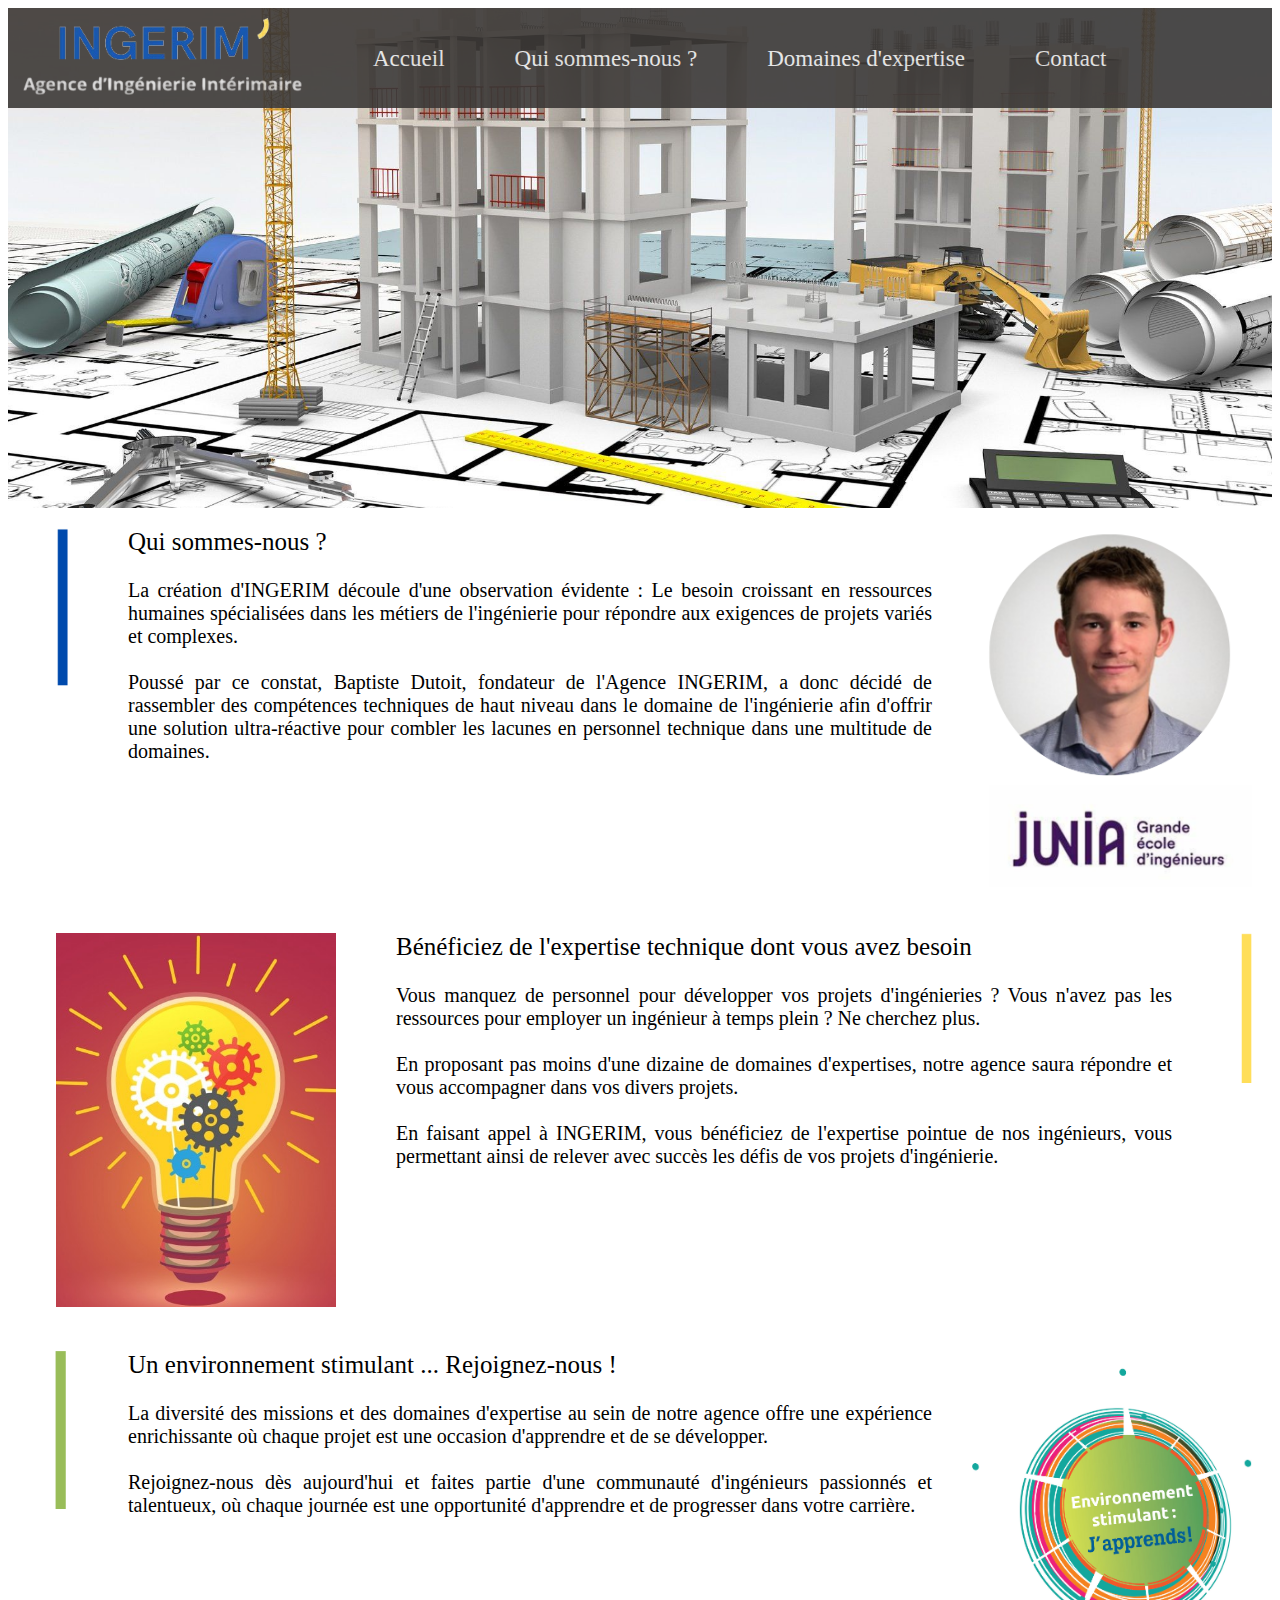
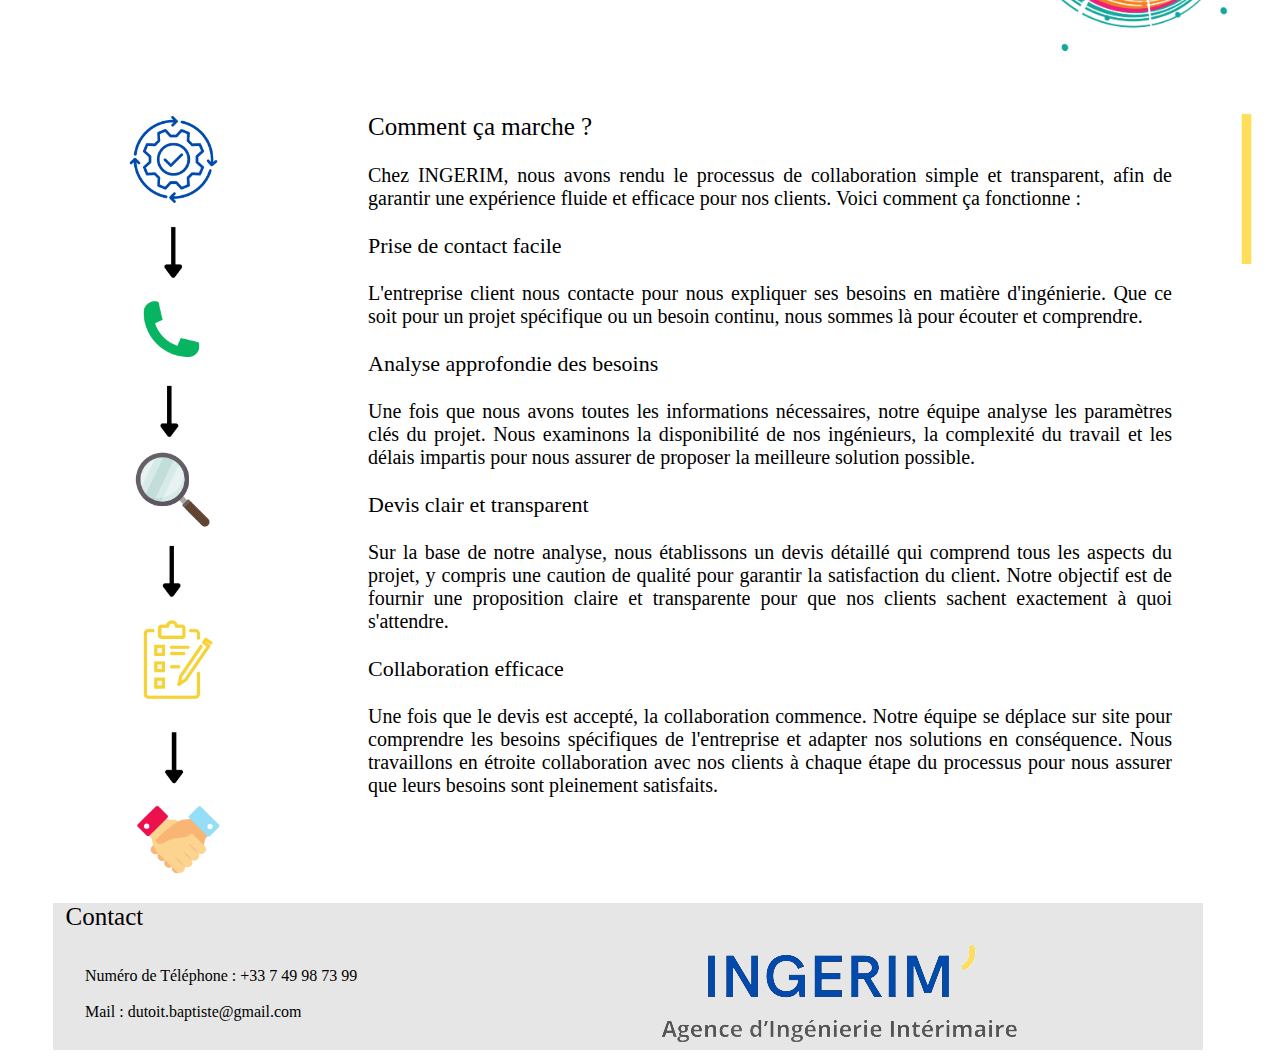
<file: index.html>
<!DOCTYPE html>
<html>
    
    <head>
        <title>Agence INGERIM</title>
        <meta charset="utf-8">
        <meta name="viewport" content="width=device-width, initial-scale=1.0">
        <link rel="stylesheet" href="CSS.css" />
    </head>
    
    <body>
        
        <div class="page">
            <div class="encadre">
                <div class="onglets">
                    <div class="ongles">
                        <img src="logo.png" alt="logo" width=280>
                        <p class="titreo"><a href="index.html">Accueil</a></p>
                        <p class="titreo"><a href="#qsn">Qui sommes-nous ?</a></p>
                        <p class="titreo"><a href="domainesdexpertises.html">Domaines d'expertise</a></p>
                        <p class="titreo"><a href="#bas-page">Contact</a></p>
                    </div>
                </div>
            </div>
            <div class="sect">
                <div class="left"><img src="trait.png" alt="Baptiste Dutoit" width=40></div>
                <div class="exp"><p class="textsect"><span class="titres"><a id="qsn">Qui sommes-nous ?</a></span><br><br>
                La création d'INGERIM découle d'une observation évidente : Le besoin croissant en ressources humaines spécialisées dans les métiers de l'ingénierie pour répondre aux exigences de projets variés et complexes.
                <br><br> Poussé par ce constat, Baptiste Dutoit, fondateur de l'Agence INGERIM, a donc décidé de rassembler des compétences techniques de haut niveau dans le domaine de l'ingénierie afin d'offrir une solution ultra-réactive pour combler les lacunes en personnel technique dans une multitude de domaines.
                </p></div>
                <div class="right"><img src="moi.png" alt="Baptiste Dutoit" width=280></div>
                
            </div>
            
            
            <div class="sect">
                <p>&nbsp&nbsp&nbsp&nbsp&nbsp&nbsp&nbsp</p>
                <div class="left"><img src="idee.png" alt="Baptiste Dutoit" width=280></div>
                <div class="exp"><p class="textsect"><span class="titres">Bénéficiez de l'expertise technique dont vous avez besoin</span><br><br>
                Vous manquez de personnel pour développer vos projets d'ingénieries ? Vous n'avez pas les ressources pour employer un ingénieur à temps plein ? Ne cherchez plus.
                <br><br> En proposant pas moins d'une dizaine de domaines d'expertises, notre agence saura répondre et vous <span class="gras">accompagner</span> dans vos divers projets.
                <br><br>En faisant appel à INGERIM, vous bénéficiez de l'expertise pointue de nos ingénieurs, vous permettant ainsi de relever avec succès les défis de vos projets d'ingénierie.
                </p></div>
                
                <div class="right"><img src="trait3.png" alt="Baptiste Dutoit" width=40></div>
            </div>
            
            
            
            <div class="sect">
                <div class="left"><img src="trait2.png" alt="Baptiste Dutoit" width=40></div>
                <div class="exp"><p class="textsect"><span class="titres">Un environnement stimulant ... Rejoignez-nous !</span><br><br>
                La diversité des missions et des domaines d'expertise au sein de notre agence offre une expérience enrichissante où chaque projet est une occasion d'apprendre et de se développer.
                <br><br>Rejoignez-nous dès aujourd'hui et faites partie d'une communauté d'ingénieurs passionnés et talentueux, où chaque journée est une opportunité d'apprendre et de progresser dans votre carrière.
                </p></div>
                <div class="right"><img src="stimul.png" alt="Baptiste Dutoit" width=280></div>
                
            </div>
            
            
            <div class="sect">
                <div class="left"><img src="pro.png" alt="Baptiste Dutoit" width=280></div>
                <div class="exp"><p class="textsect"><span class="titres">Comment ça marche ?</span><br><br>
                Chez INGERIM, nous avons rendu le processus de collaboration simple et transparent, afin de garantir une expérience fluide et efficace pour nos clients. Voici comment ça fonctionne :<br><br>

<span class="titres" style='font-size:22px;'>Prise de contact facile</span><br><br> L'entreprise client nous contacte pour nous expliquer ses besoins en matière d'ingénierie. Que ce soit pour un projet spécifique ou un besoin continu, nous sommes là pour écouter et comprendre.<br><br>

<span class="titres"style='font-size:22px;'>Analyse approfondie des besoins </span><br><br>Une fois que nous avons toutes les informations nécessaires, notre équipe analyse les paramètres clés du projet. Nous examinons la disponibilité de nos ingénieurs, la complexité du travail et les délais impartis pour nous assurer de proposer la meilleure solution possible.<br><br>

<span class="titres"style='font-size:22px;'>Devis clair et transparent</span><br> <br>Sur la base de notre analyse, nous établissons un devis détaillé qui comprend tous les aspects du projet, y compris une caution de qualité pour garantir la satisfaction du client. Notre objectif est de fournir une proposition claire et transparente pour que nos clients sachent exactement à quoi s'attendre.<br><br>

<span class="titres"style='font-size:22px;'>Collaboration efficace</span><br><br>Une fois que le devis est accepté, la collaboration commence. Notre équipe se déplace sur site pour comprendre les besoins spécifiques de l'entreprise et adapter nos solutions en conséquence. Nous travaillons en étroite collaboration avec nos clients à chaque étape du processus pour nous assurer que leurs besoins sont pleinement satisfaits.

                </p></div>
                
                <div class="right"><img src="trait3.png" alt="Baptiste Dutoit" width=40></div>
            </div>
        </div>
        <div class="contact">
            <div >
                <p class="sect" style='display:inline;'><span class="titres">&nbsp&nbsp<a id="bas-page">Contact</a></span><br><br><br>&nbsp&nbsp&nbsp&nbsp&nbsp&nbsp&nbsp&nbspNuméro de Téléphone : +33 7 49 98 73 99<br><br>&nbsp&nbsp&nbsp&nbsp&nbsp&nbsp&nbsp&nbspMail : <a href="mailto:dutoit.baptiste@gmail.com">dutoit.baptiste@gmail.com</a><br><br></p>       
            </div>
            <div style='padding-top:40px;padding-left:300px;'>
                <img src="logo2.png" widht=100>
            </div>
        </div>
    </body>
</html>
</file>
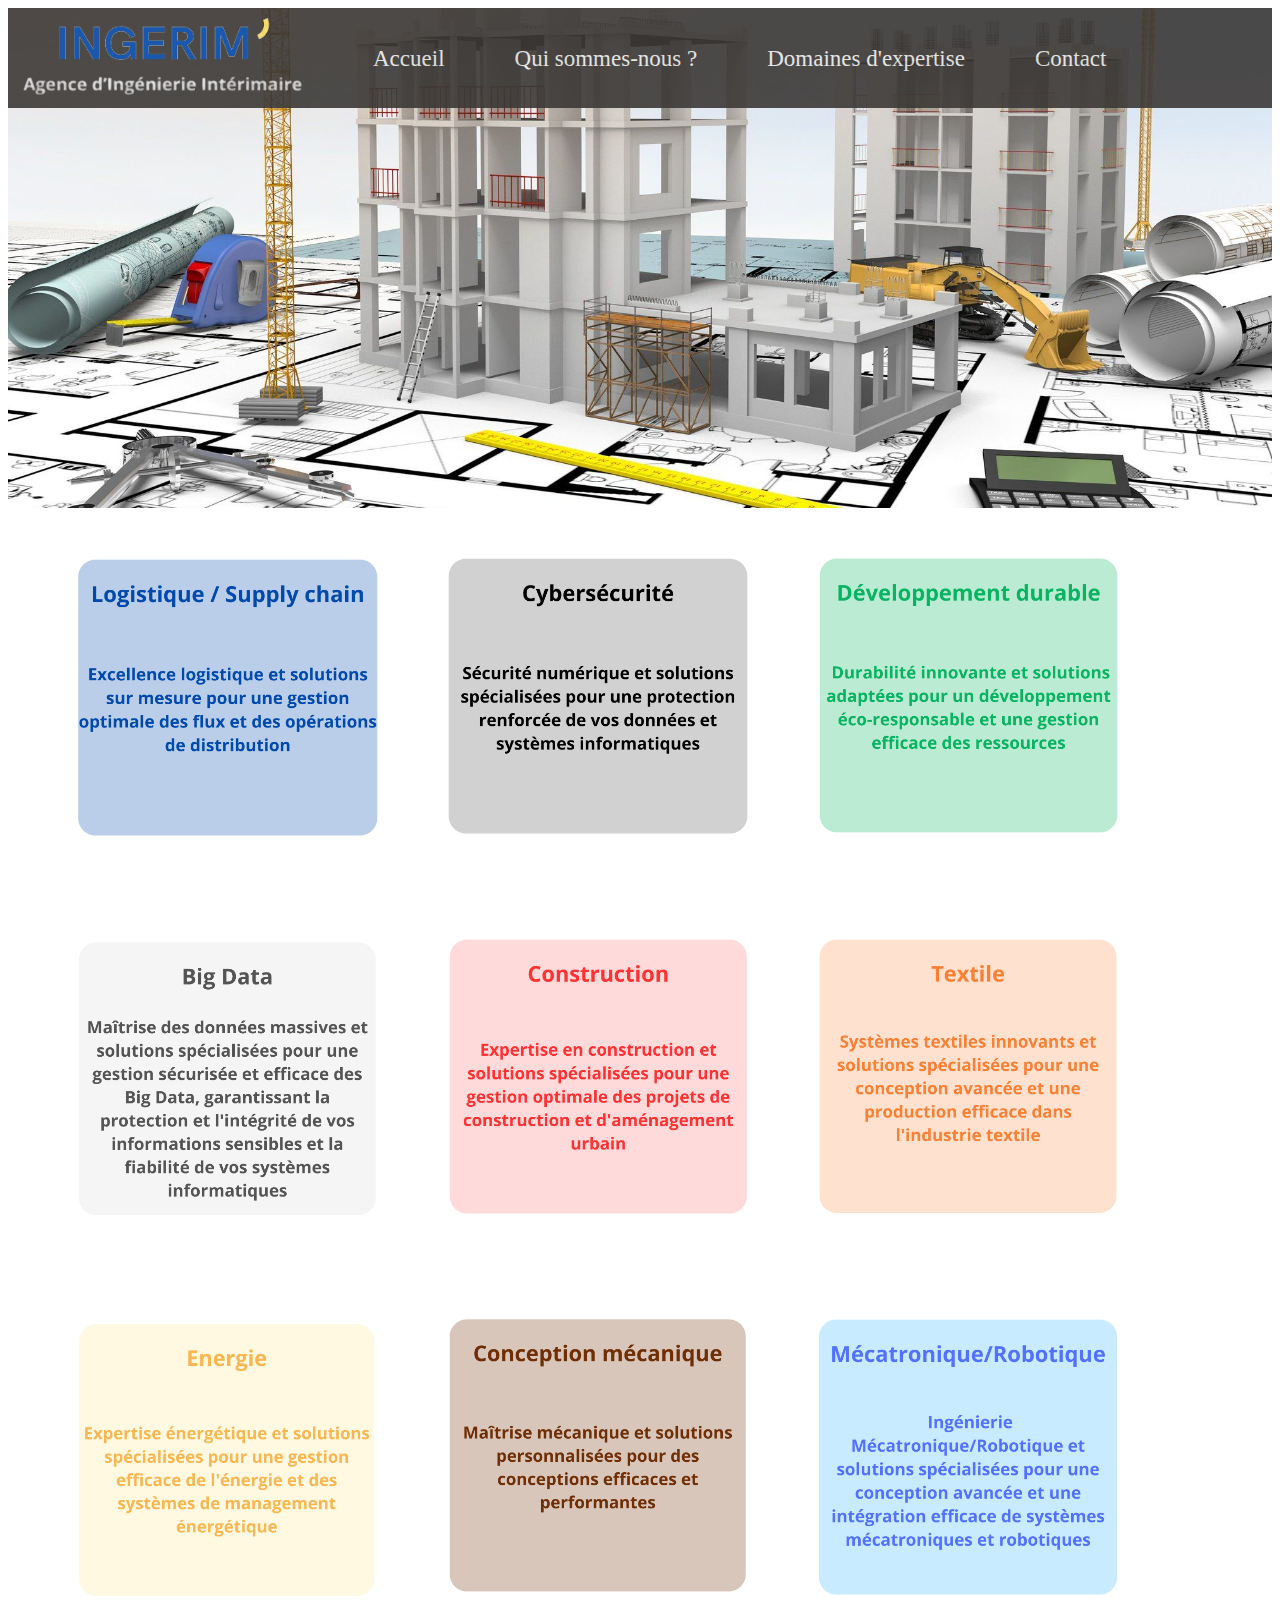
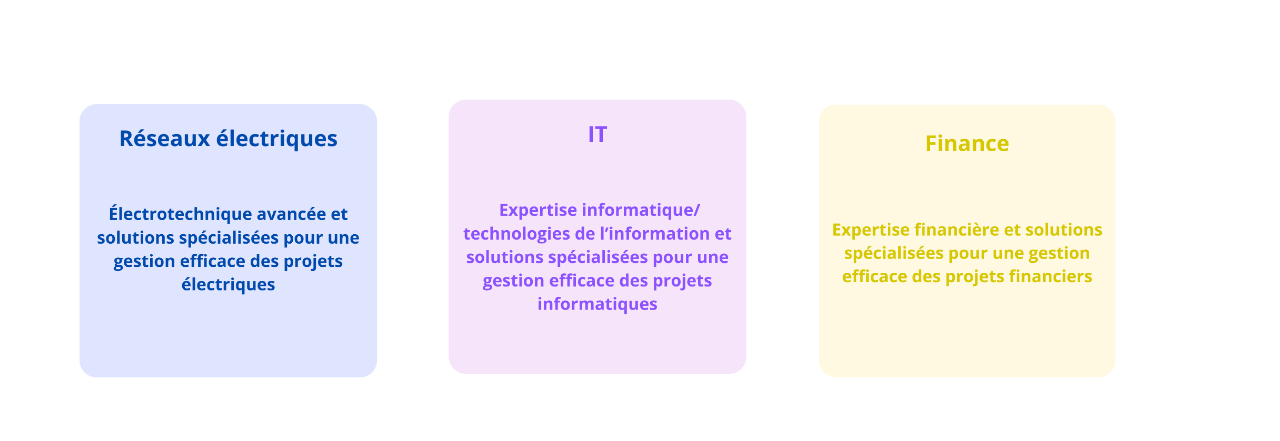
<file: domainesdexpertises.html>
<!DOCTYPE html>
<html>
    
    <head>
        <title>Agence INGERIM</title>
        <meta charset="utf-8">
        <meta name="viewport" content="width=device-width, initial-scale=1.0">
        <link rel="stylesheet" href="CSS.css" />
    </head>
    
    <body>
        
        <div class="page">
            <div class="encadre">
                <div class="onglets">
                    <div class="ongles">
                        <img src="logo.png" alt="logo" width=280>
                        <p class="titreo"><a href="index.html">Accueil</a></p>
                        <p class="titreo"><a href="index.html#qsn">Qui sommes-nous ?</a></p>
                        <p class="titreo"><a href="domainesdexpertises.html">Domaines d'expertise</a></p>
                        <p class="titreo"><a href="index.html#bas-page">Contact</a></p>
                    </div>
                </div>
            </div>
            <div class="flex">
                <div class="disp">
                    <div class="dom">
                        <img src="log.png" alt="logistique" width=300>
                    </div>
                    <div class="dom">
                        <img src="dat.png" alt="big data" width=300>
                    </div>
                    <div class="dom">
                        <img src="ene.png" alt="energie" width=300>
                    </div>
                    <div class="dom">
                        <img src="ele.png" alt="electricité" width=300>
                    </div>
                </div>
                <div class="disp">
                    <div class="dom">
                        <img src="cyb.png" alt="cybersécurité" width=300>
                    </div>
                    <div class="dom">
                        <img src="cons.png" alt="construction" width=300>
                    </div>
                    <div class="dom">
                        <img src="mec.png" alt="conception mécanique" width=300>
                    </div>
                    <div class="dom">
                        <img src="it.png" alt="IT" width=300>
                    </div>
                </div>
                <div class="disp">
                    <div class="dom">
                        <img src="dur.png" alt="développement durable" width=300>
                    </div>
                    <div class="dom">
                        <img src="tex.png" alt="textile" width=300>
                    </div>
                    <div class="dom">
                        <img src="rob.png" alt="mecatro,ique/robotique" width=300>
                    </div>
                    <div class="dom">
                        <img src="fin.png" alt="finance" width=300>
                    </div>
                </div>
                
            </div>
        </div>
    </body>
</html>
</file>
<file: CSS.css>
.page{
    box-sizing: border-box;
    width:auto;
    min-width:1250px;
}
.encadre{
    background-image: url('encadre.png');
    background-size: cover;
    background-position: center;
    width: 100%;
    height: 500px;
    color: white; /* Couleur du texte sur l'image */
    box-sizing: border-box;
    width:auto;
    min-width:1250px;
}
.onglets {
    background-image: url('coul.png');
    background-size: cover;
    background-position: center;
    width: 150%;
    height: 100px;
    color: white; /* Couleur du texte sur l'image */
    opacity:0.9;
    box-sizing: border-box;
    width:auto;
    min-width:1250px;
}
.ongles{
    padding-left:15px;
    padding-top:10px;
    display:flex;
    color:RGB(230,230,230);
    font-weight: 300;
    font-family: 'Open Sans';
    font-size:23px;
    box-sizing: border-box;
    width:auto;
    min-width:1250px;
   
}

.titreo{
    padding-top:5px;
    padding-left:70px;
}
.titres{
    font-size:25px;
    font-weight: 500;
    font-family: 'Open Sans';
}
.textsect{
    font-size:20px;
    font-family: 'Open Sans';
    text-align:justify;
    margin-top:20px;
    margin-left:40px;
    margin-right:20px;
    
}
.sect{
    display:flex;
    font-family: 'Open Sans';
    box-sizing: border-box;
}
.right{
    margin:20px;
    text-align:right;
}
.left{
    margin:20px;
    text-align:left;
}
.exp{
    width:auto;
}
.contact{
    background-color:RGB(230,230,230);
    margin-left:45px;
    margin-right:80px;
    width:auto;
    min-width:1150px;
    display:flex;
    box-sizing: border-box;
}

.titreo a{
    color: inherit;
    text-decoration: none;
}

.sect a{
    color: inherit;
    text-decoration: none;
}
.dom{
    padding-top:50px;
    padding-bottom:50px;
    padding-left:70px;
}

.disp{
    display:block;
    
}
.flex{
    display:flex;
    width:100%;
}
</file>
